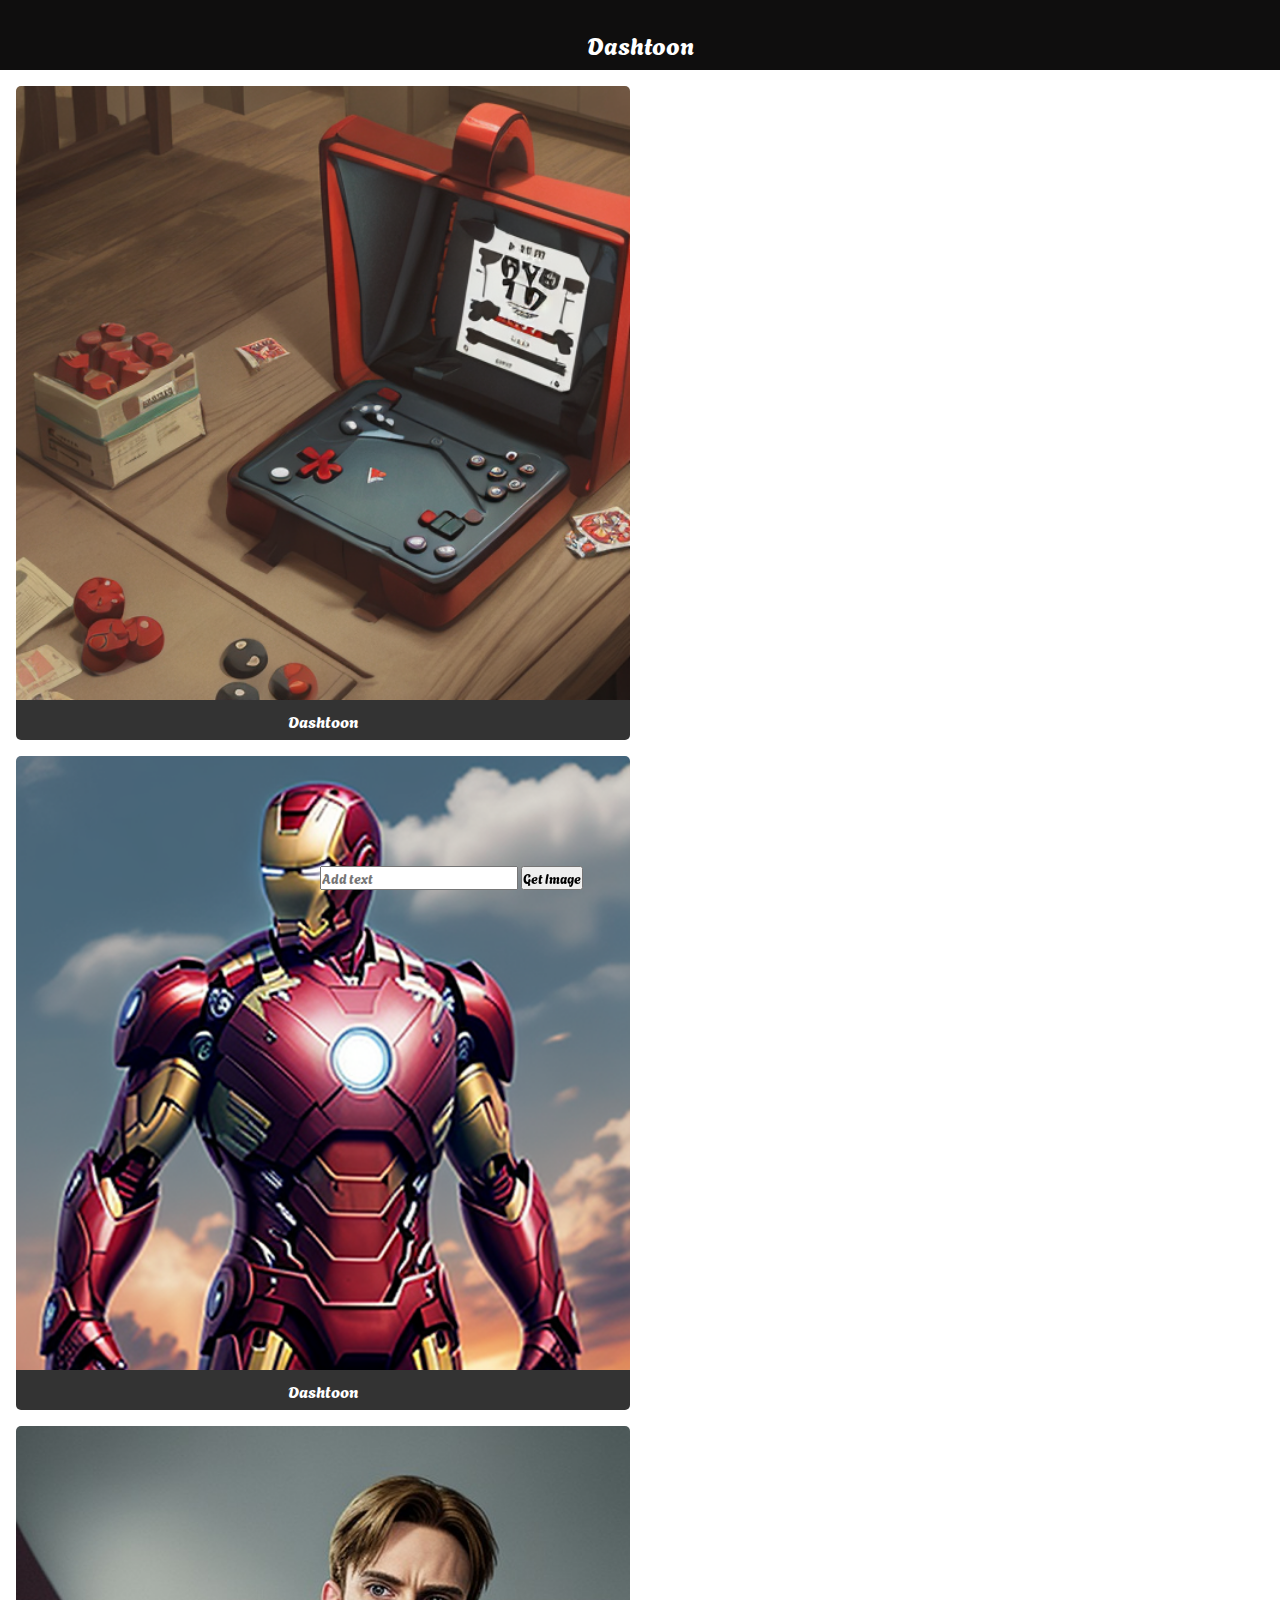
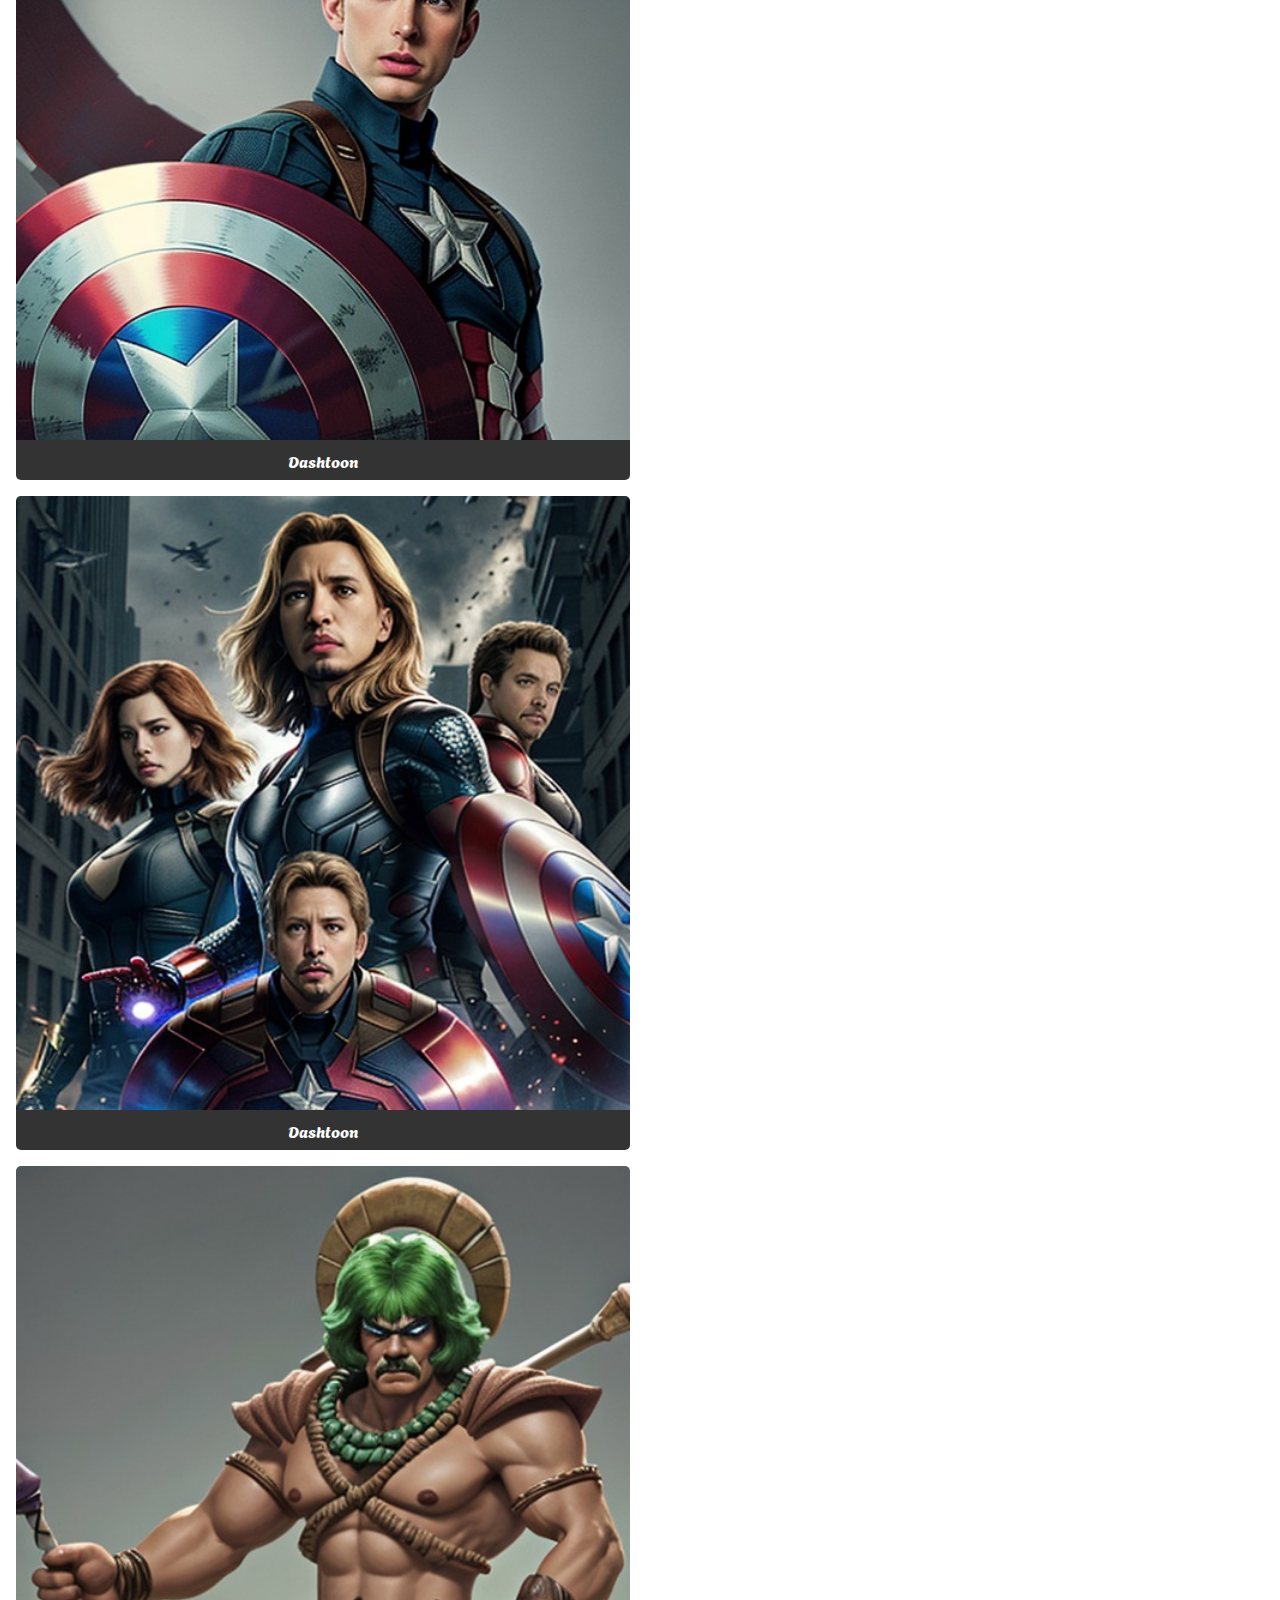
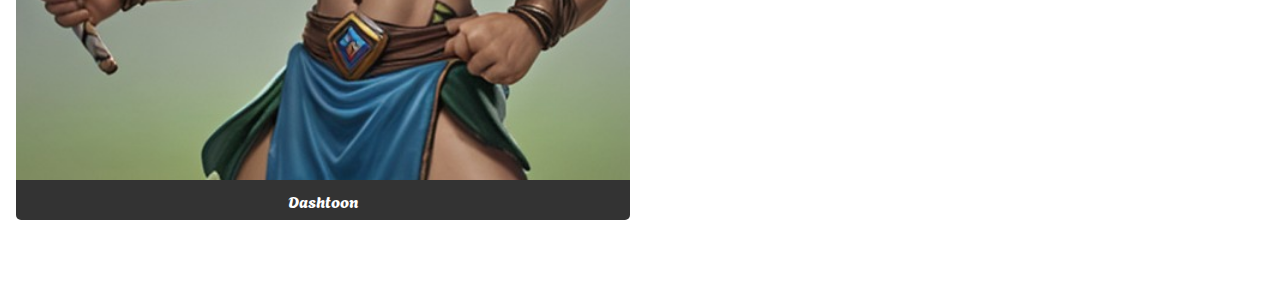
<file: index.html>
<!DOCTYPE html>
<html lang="en">

<head>
    <meta charset="UTF-8">
    <meta name="viewport" content="width=device-width, initial-scale=1.0">
    <title>Dashtoon app</title>
    <link href="https://cdn.jsdelivr.net/npm/bootstrap@5.3.2/dist/css/bootstrap.min.css" rel="stylesheet" integrity="sha384-T3c6CoIi6uLrA9TneNEoa7RxnatzjcDSCmG1MXxSR1GAsXEV/Dwwykc2MPK8M2HN" crossorigin="anonymous">

    <link rel="stylesheet" href="style.css">
</head>

<body>
    <section class="colored-section" id="title">
        Dashtoon
    </section>
    
            <div id="list-container" class="row mid">
                <div class="col-12 col-md-4 col-lg-3 m-auto"><img src="images/1.png">
                    <div class="comicName">Dashtoon</div>
                </div>
                <div class="col-12 col-md-4 col-lg-3 m-auto"><img src="images/2.png">
                    <div class="comicName">Dashtoon</div>
                </div>
                <div class="col-12 col-md-4 col-lg-3 m-auto"><img src="images/3.jpeg">
                    <div class="comicName">Dashtoon</div>
                </div>
                <div class="col-12 col-md-4 col-lg-3 m-auto"><img src="images/4.jpeg">
                    <div class="comicName">Dashtoon</div>
                </div>
                <div class="col-12 col-md-4 col-lg-3 m-auto"><img src="images/5.jpeg">
                    <div class="comicName">Dashtoon</div>
                </div>
            </div>


    <footer class="footer input-group mb-1">
        <input class="form-control" type="text" id="input-box" placeholder="Add text">
        <button class="btn btn-primary btn-lg" onclick="AddTask()">Get Image</button>
    </footer>
</body>
<script src="https://cdn.jsdelivr.net/npm/bootstrap@5.3.2/dist/js/bootstrap.bundle.min.js" integrity="sha384-C6RzsynM9kWDrMNeT87bh95OGNyZPhcTNXj1NW7RuBCsyN/o0jlpcV8Qyq46cDfL" crossorigin="anonymous"></script>

<script src="app.js">
</script>

</html>
</file>
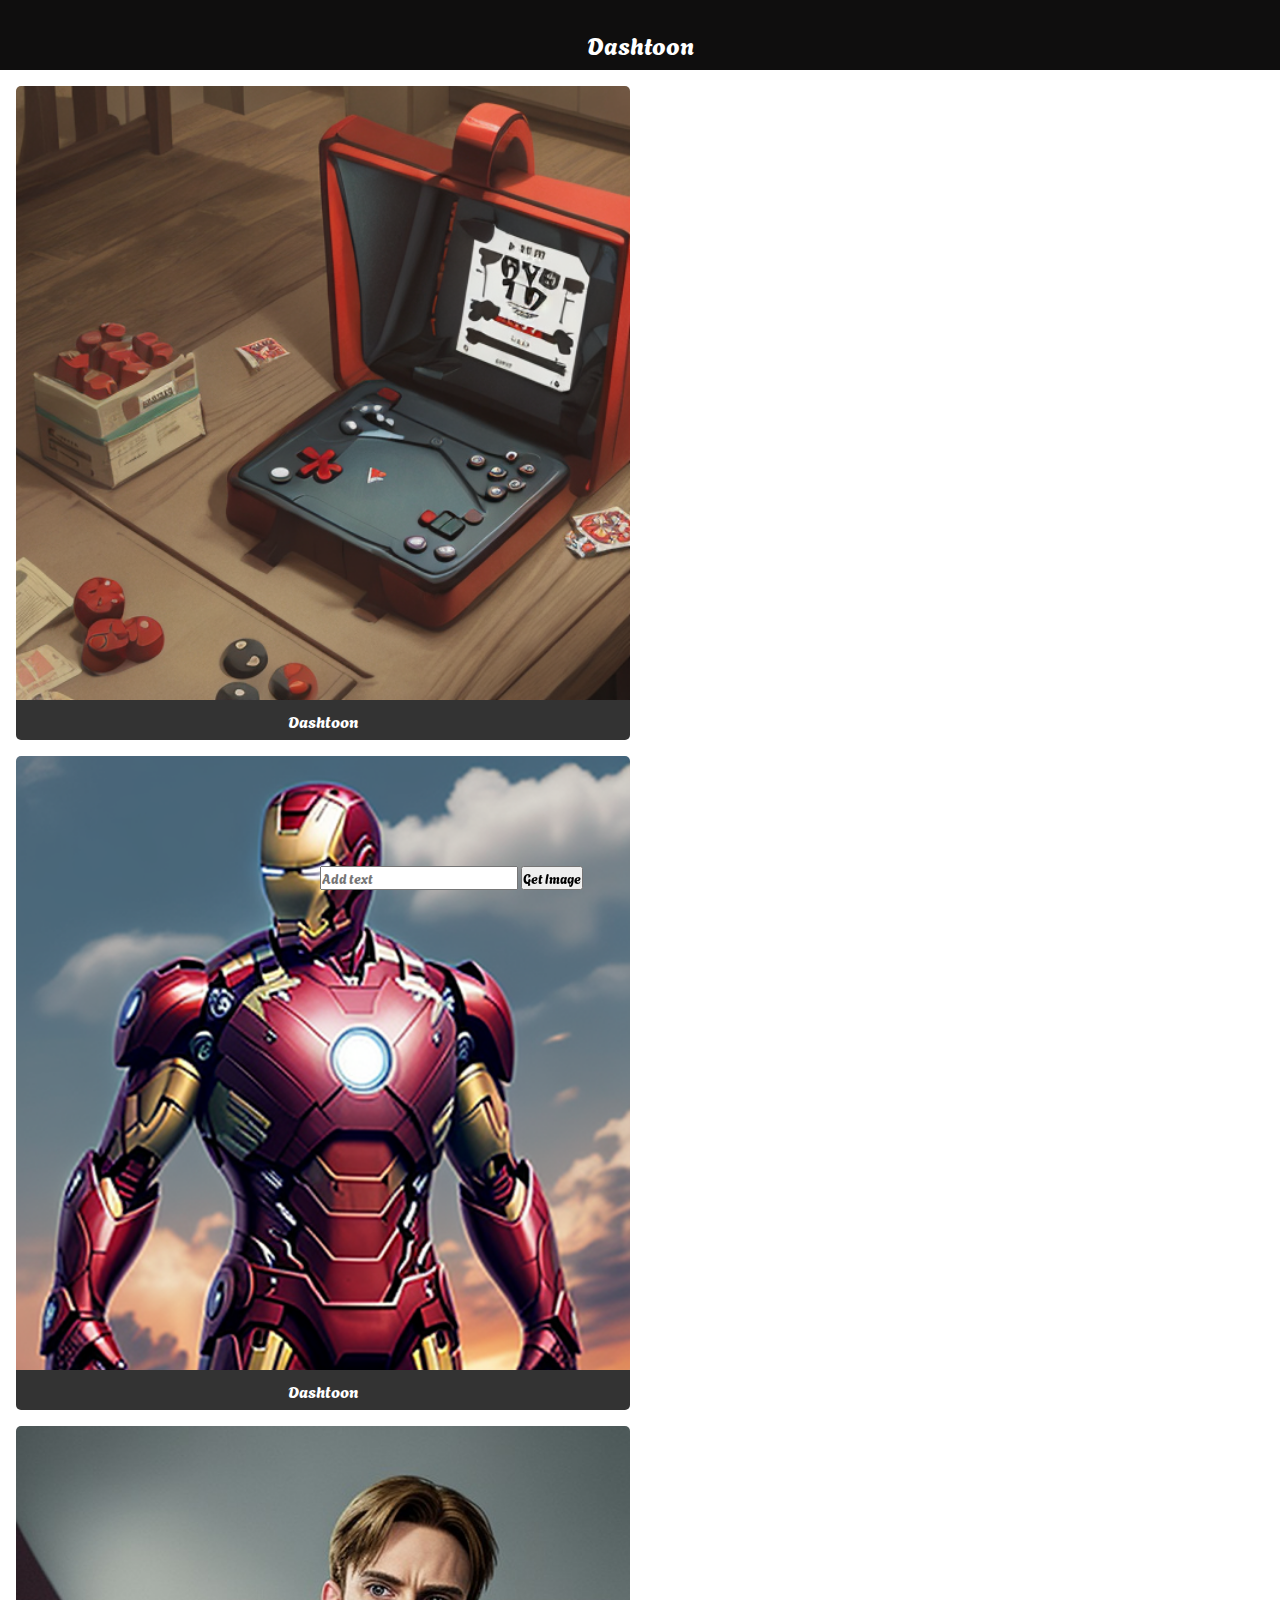
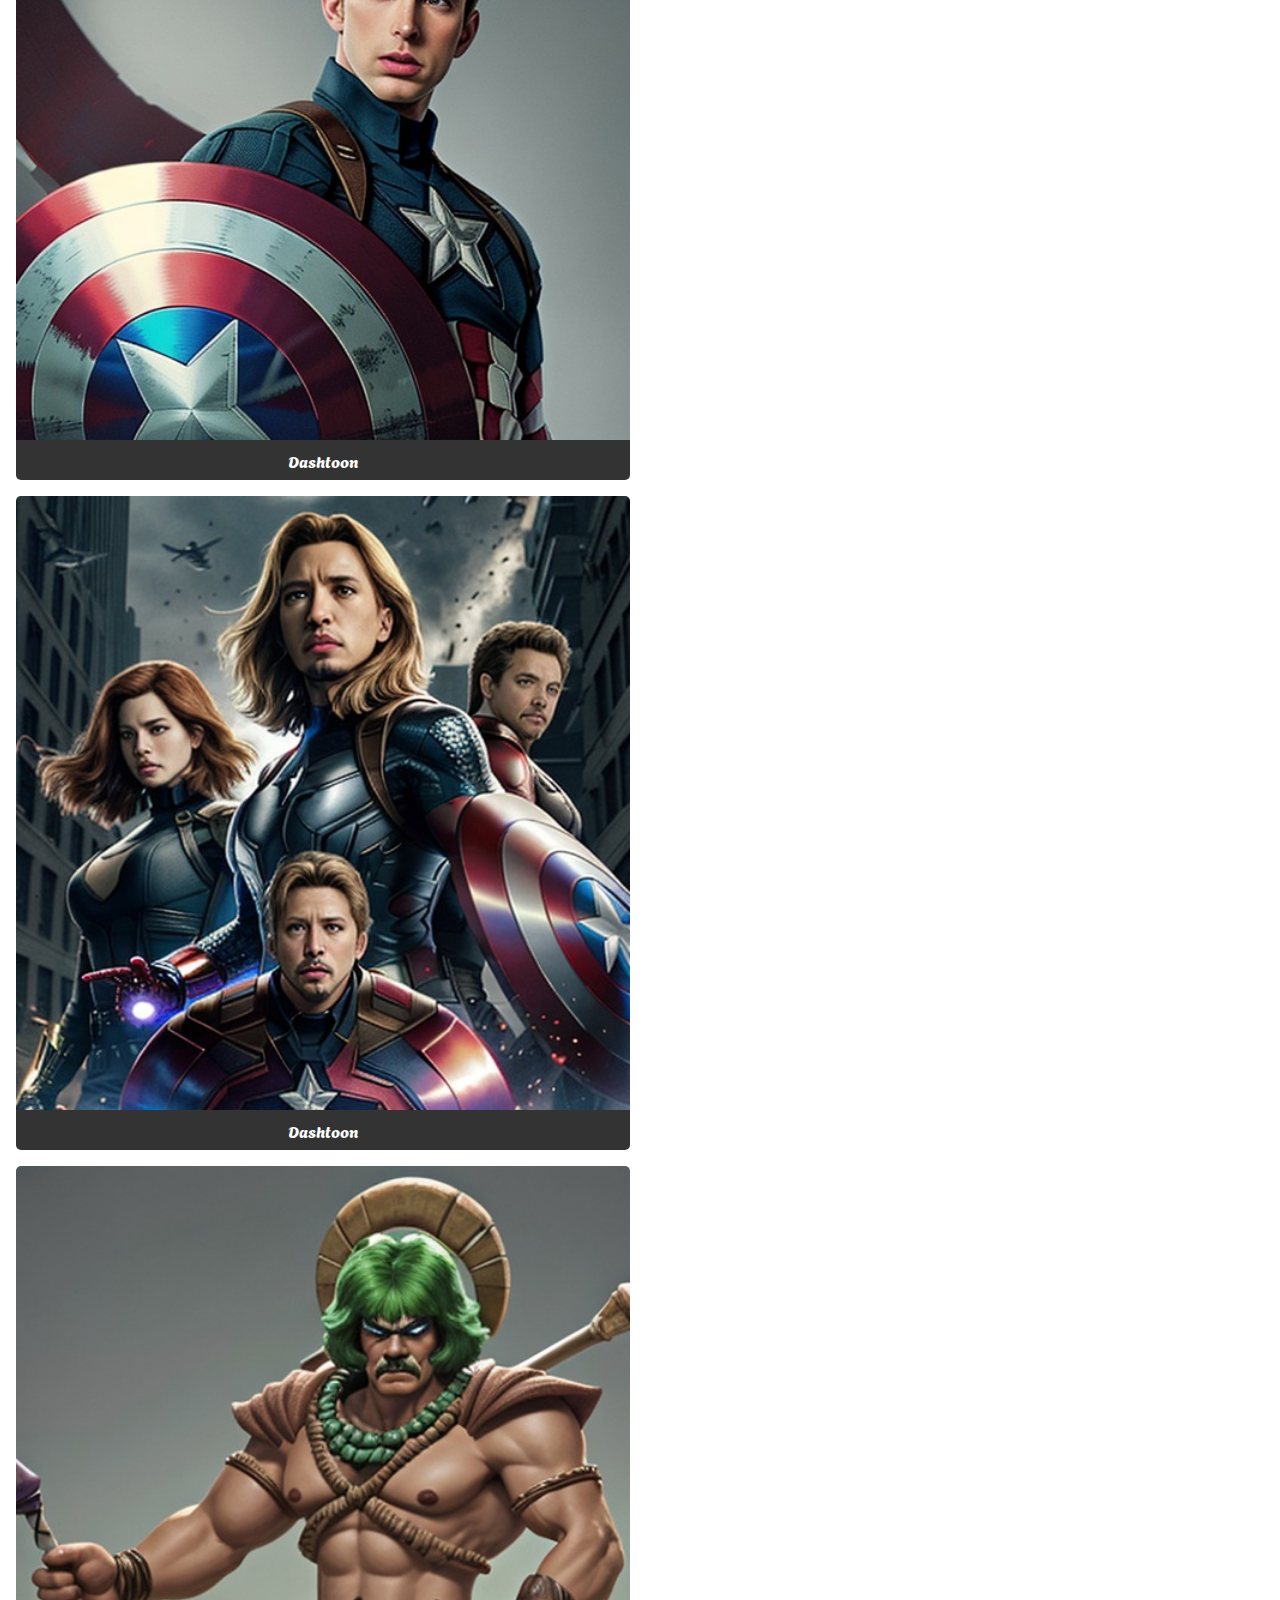
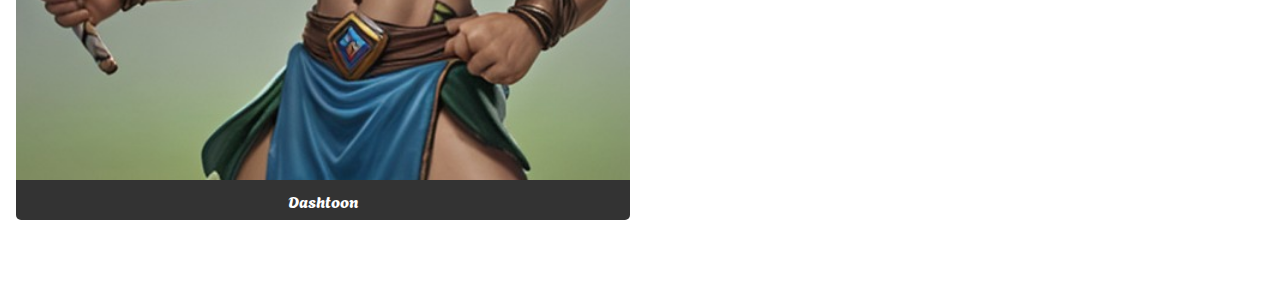
<file: app.html>
<!DOCTYPE html>
<html lang="en">

<head>
    <meta charset="UTF-8">
    <meta name="viewport" content="width=device-width, initial-scale=1.0">
    <title>Dashtoon app</title>
    <link href="https://cdn.jsdelivr.net/npm/bootstrap@5.3.2/dist/css/bootstrap.min.css" rel="stylesheet" integrity="sha384-T3c6CoIi6uLrA9TneNEoa7RxnatzjcDSCmG1MXxSR1GAsXEV/Dwwykc2MPK8M2HN" crossorigin="anonymous">

    <link rel="stylesheet" href="style.css">
</head>

<body>
    <section class="colored-section" id="title">
        Dashtoon
    </section>
    <div class="mid">

        <div id="first" class="m-2">
            <!-- <div class="container text-center">
                <div class="row row-cols-4">
                    <div class="col">Column</div>
                    <div class="col">Column</div>
                    <div class="col">Column</div>
                    <div class="col">Column</div>
                </div>
            </div> -->

            <div id="list-container" class="row p-2 pb-5 pb-5">
                <div class="col-12 col-md-4 col-lg-3 m-auto"><img src="images/1.png">
                    <div class="comicName">Dashtoon</div>
                </div>
                <div class="col-12 col-md-4 col-lg-3 m-auto"><img src="images/2.png">
                    <div class="comicName">Dashtoon</div>
                </div>
                <div class="col-12 col-md-4 col-lg-3 m-auto"><img src="images/3.jpeg">
                    <div class="comicName">Dashtoon</div>
                </div>
                <div class="col-12 col-md-4 col-lg-3 m-auto"><img src="images/4.jpeg">
                    <div class="comicName">Dashtoon</div>
                </div>
                <div class="col-12 col-md-4 col-lg-3 m-auto"><img src="images/5.jpeg">
                    <div class="comicName">Dashtoon</div>
                </div>
            </div>

        </div>
    </div>

    <footer class="footer input-group mb-1">
        <input class="form-control" type="text" id="input-box" placeholder="Add text">
        <button class="btn btn-primary btn-lg" onclick="AddTask()">Get Image</button>
    </footer>
</body>
<script src="https://cdn.jsdelivr.net/npm/bootstrap@5.3.2/dist/js/bootstrap.bundle.min.js" integrity="sha384-C6RzsynM9kWDrMNeT87bh95OGNyZPhcTNXj1NW7RuBCsyN/o0jlpcV8Qyq46cDfL" crossorigin="anonymous"></script>

<script src="app.js">
</script>

</html>
</file>
<file: style.css>
@import url('https://fonts.googleapis.com/css2?family=Agbalumo&family=Overpass:ital,wght@0,400;0,700;1,400;1,700&display=swap');
* {
    margin: 0;
    padding: 0;
    box-sizing: border-box;
    font-family: "Agbalumo";
}

.colored-section {
    color: white;
    padding: 2%;
    font-size: 1.5rem;
    background-color: rgb(15, 14, 14);
  
    text-align: center;
    top: 0;
    overflow: hidden;
    position: fixed;
    width: 100%;
    height: 70px;
    z-index: 1;
}

.mid {
    position: absolute;
    top: 70px;
    height: fit-content;
    /* margin-bottom: 140px; */
    padding-bottom: 70px;
}

#list-container div {
    display: flex;
    align-items: center;
    justify-content: center;
    flex-wrap: wrap;
}

#list-container img {
    border: 1cm;
    border-radius: 5px 5px 0 0;
    height: 100%;
    width: 100%;
    margin: 1rem 1rem 0rem 1rem;
}

.comicName {
    display: block;
    width: 100%;
    height: 40px;
    background-color: rgba(18, 18, 18, 0.858);
    color: white;
    border-radius: 0px 0px 5px 5px;
    margin: 0rem 1rem 0rem 1rem;
}

.footer {
    width: 50%;
    overflow: hidden;
    position: fixed;
    bottom: 10px;
    left: 50%;
    transform: translateX(-50%);
}
</file>
